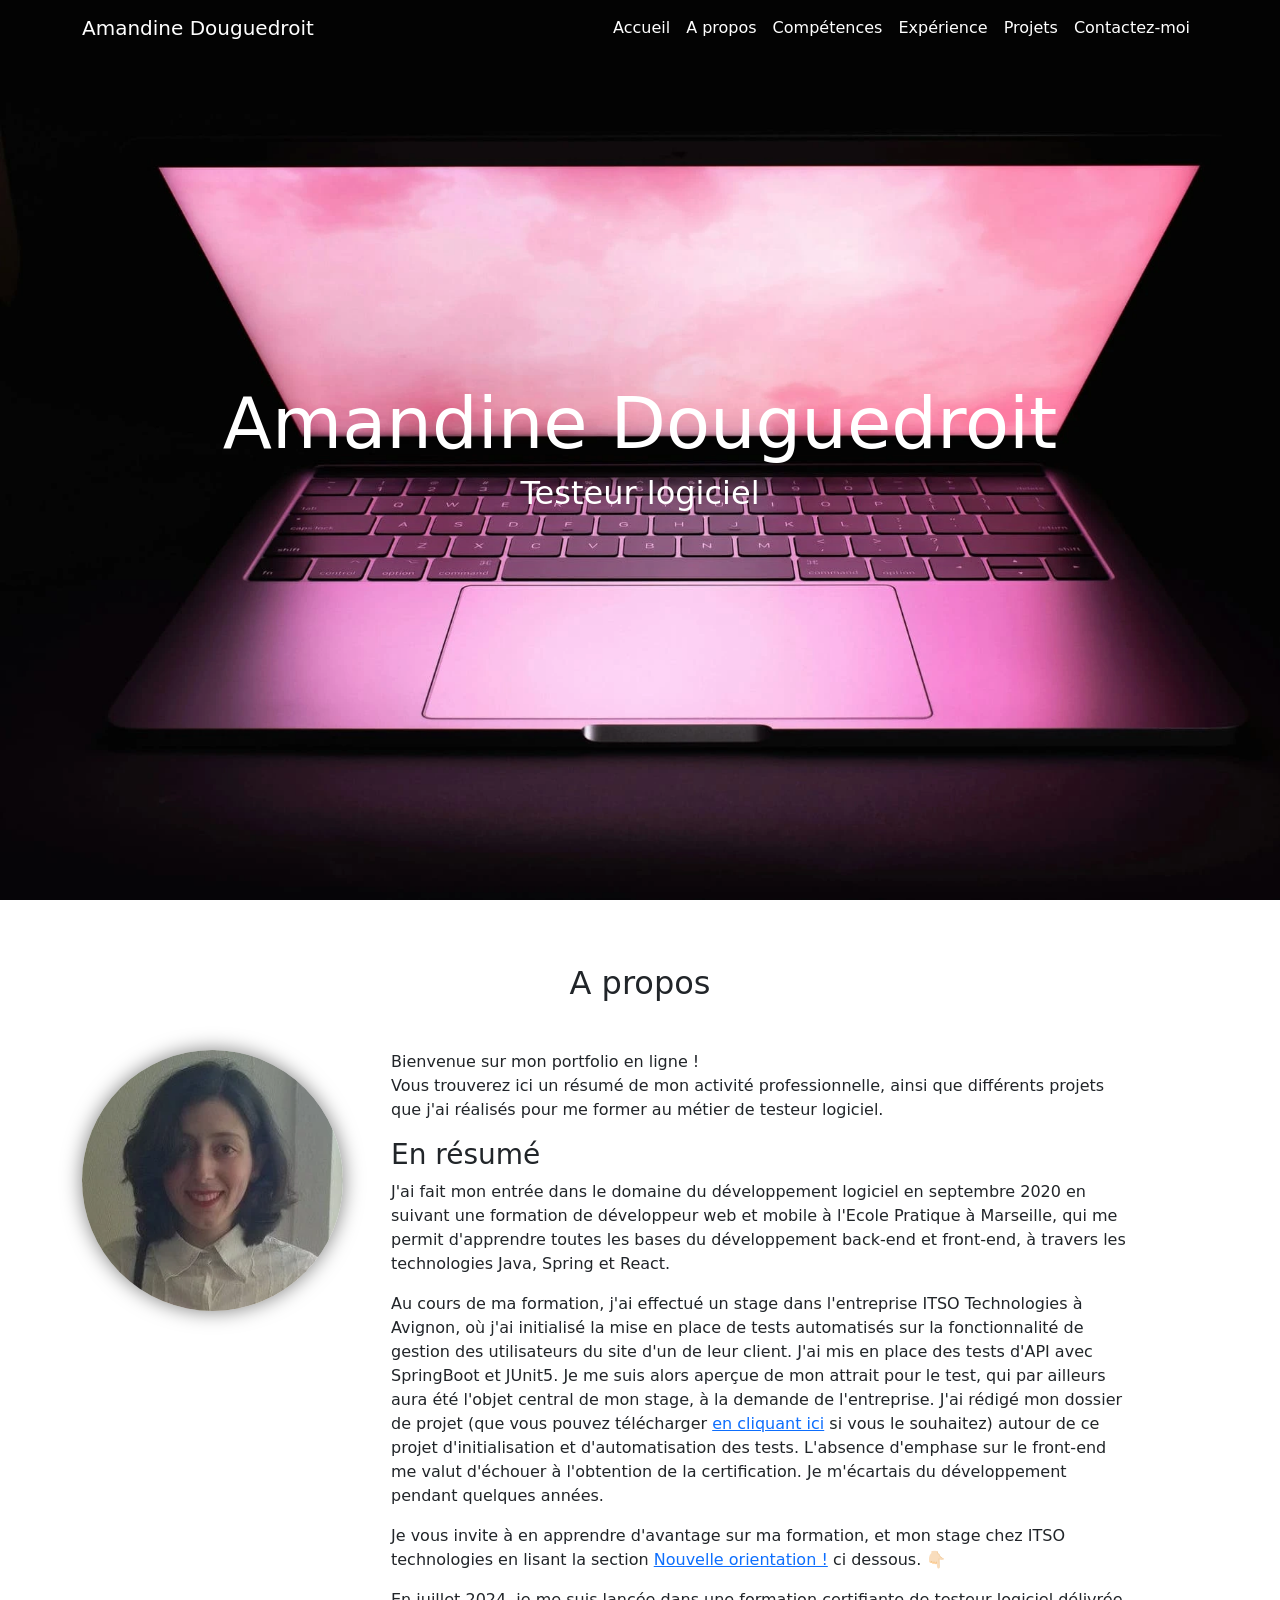
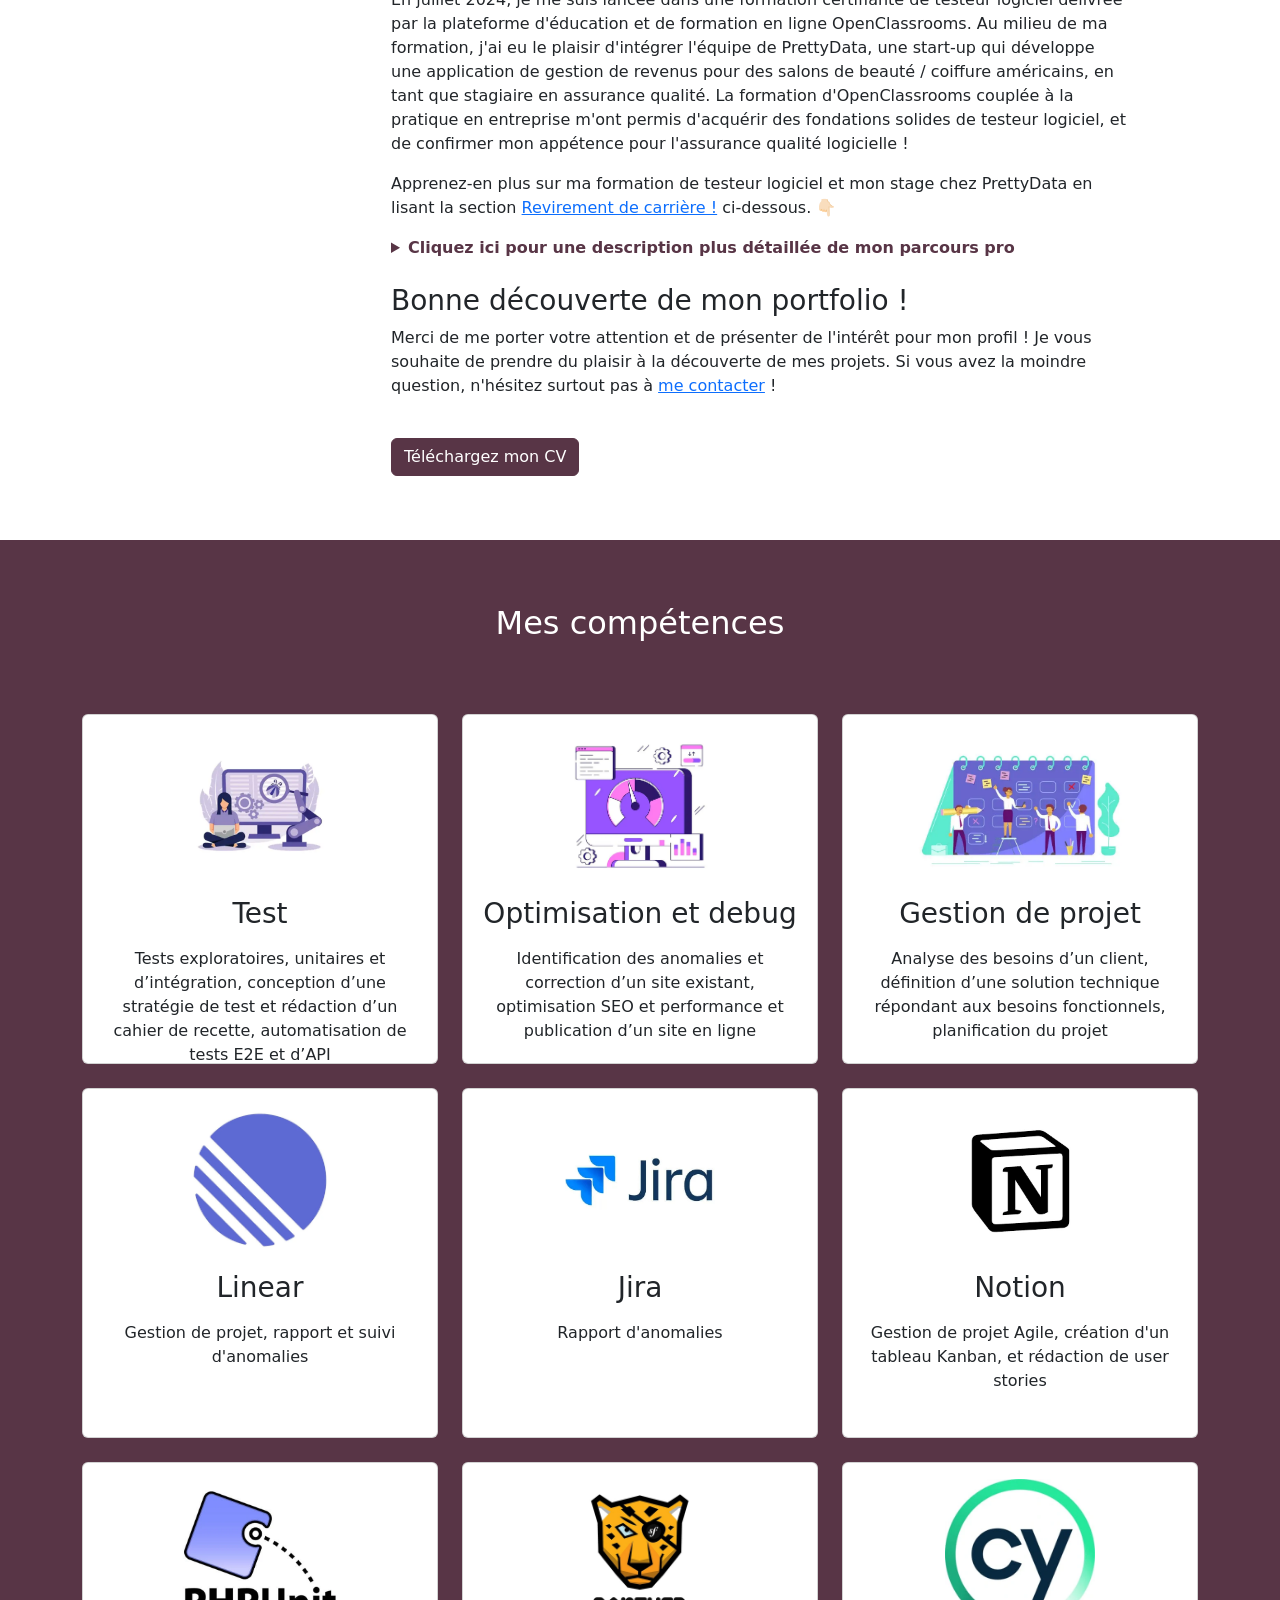
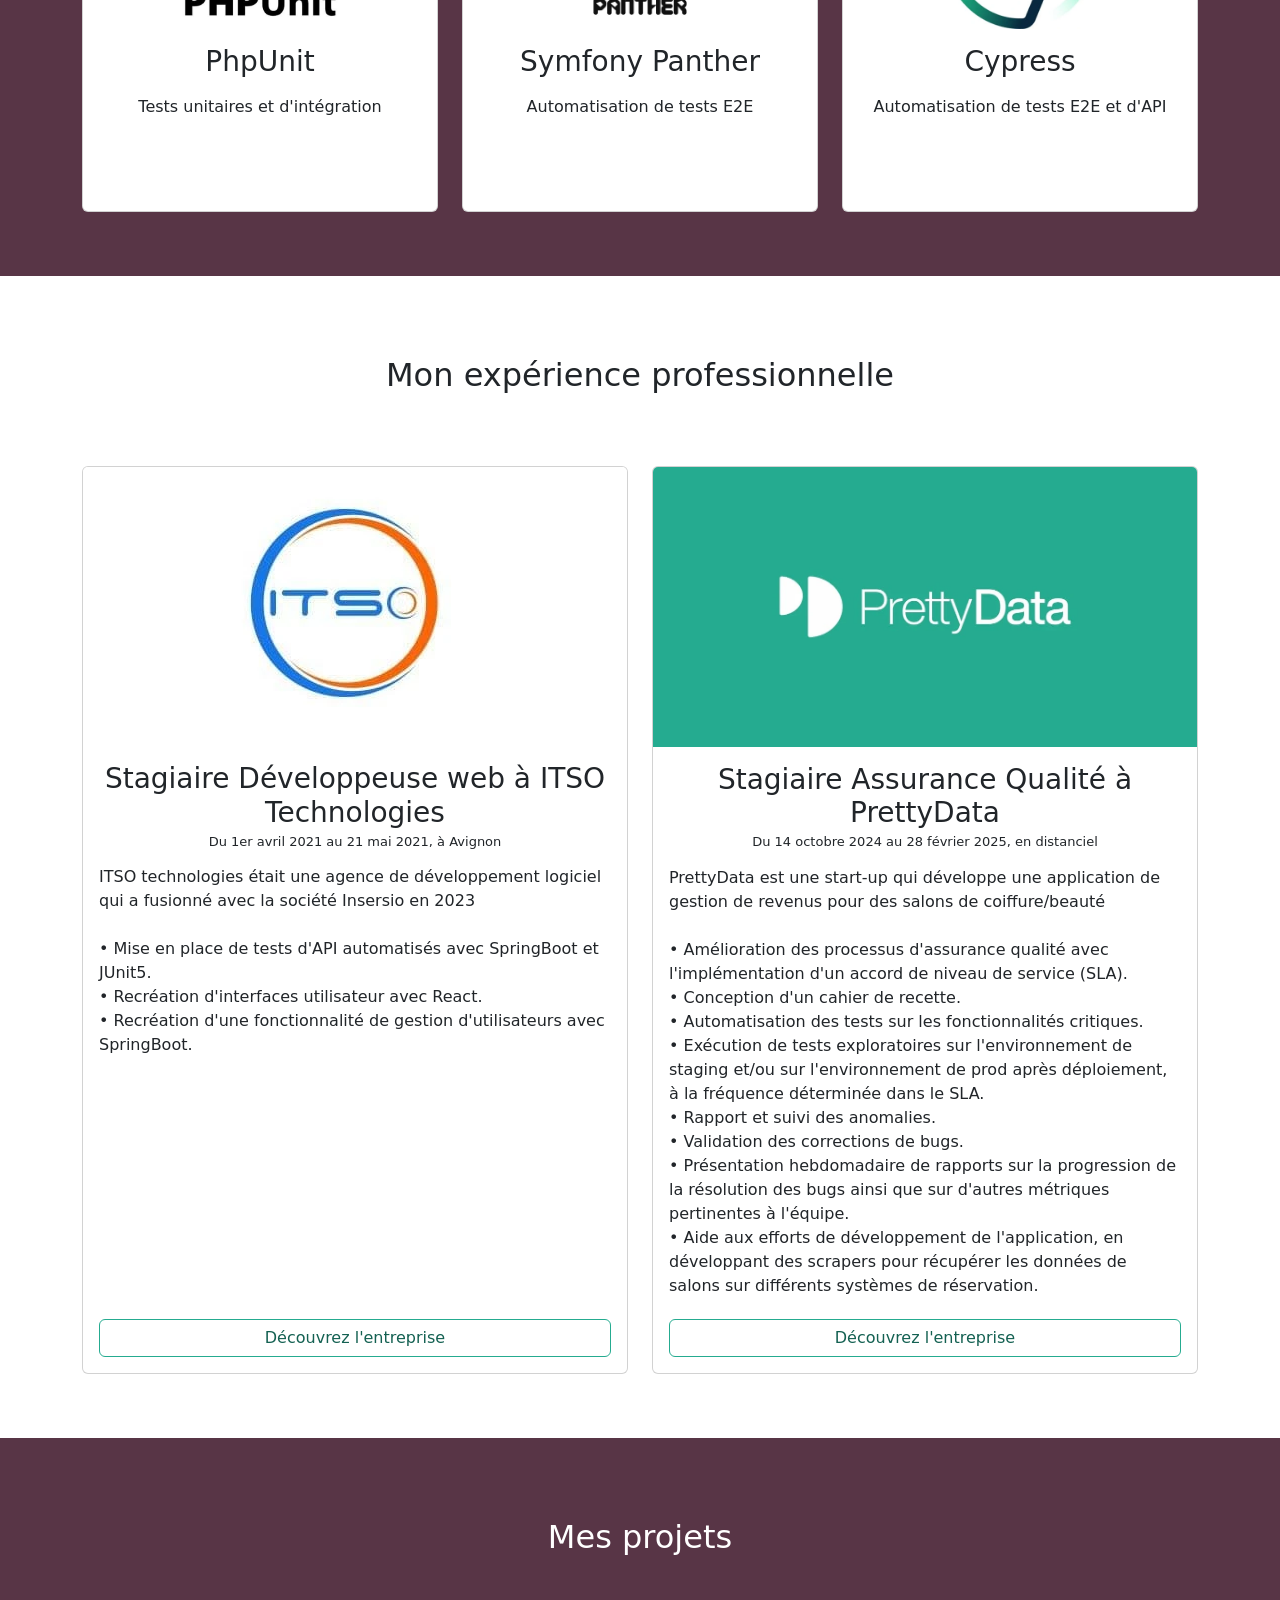
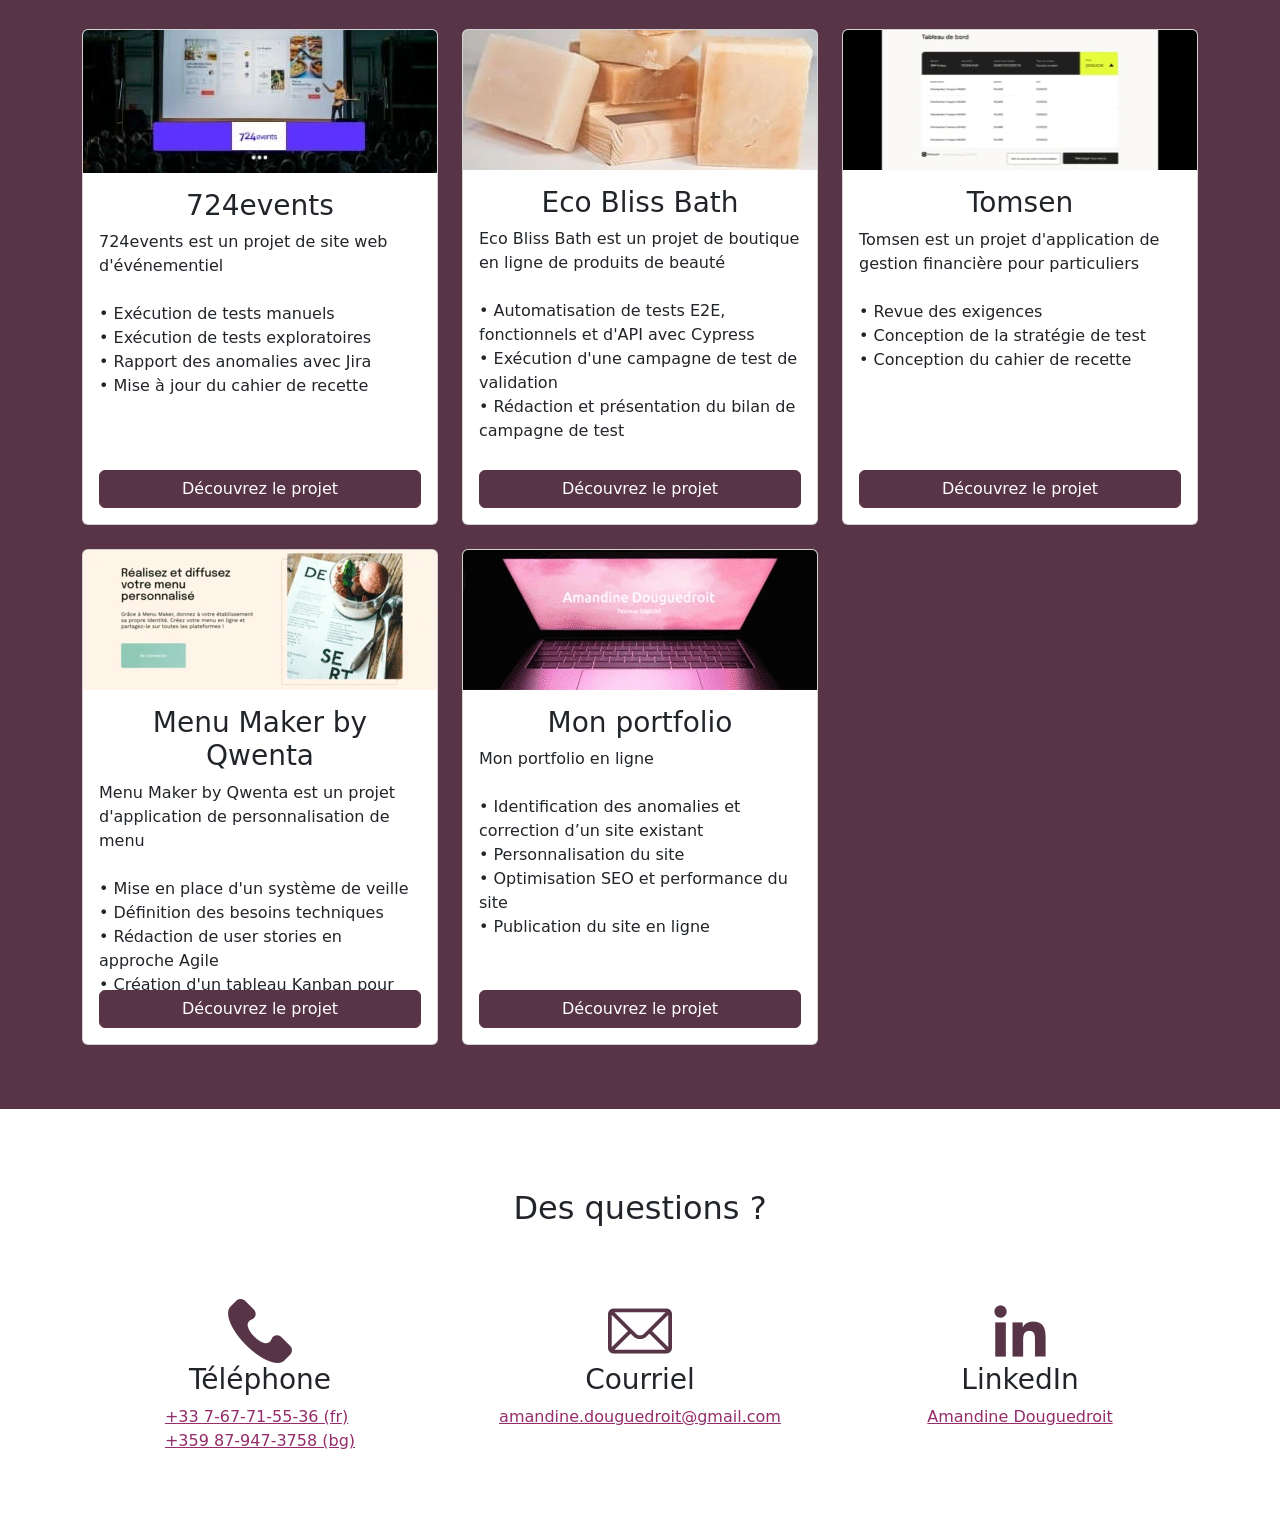
<file: index.html>
<!DOCTYPE html>
<html lang="fr">
  <head>
    <title>Amandine Douguedroit | Portfolio</title>
    <meta charset="utf-8" />
    <meta name="viewport" content="width=device-width, initial-scale=1" />
    <meta
      name="description"
      content="My professional portfolio presenting my skills and experience"
    />
    <link rel="icon" type="image/x-icon" href="favicon.ico">
    
    <!-- linking css file -->
    <link rel="stylesheet" href="style.css" />

    <!-- bootstrap CDN -->
    <link
      href="https://cdn.jsdelivr.net/npm/bootstrap@5.1.3/dist/css/bootstrap.min.css"
      rel="stylesheet"
    />
    <script
      src="https://cdn.jsdelivr.net/npm/bootstrap@5.1.3/dist/js/bootstrap.bundle.min.js"
      async
    ></script>
  </head>

  <body>
    <!-- navbar -->
    <nav class="navbar navbar-expand-lg fixed-top navbar-dark navbarScroll">
      <div class="container">
        <a class="navbar-brand" href="#">Amandine Douguedroit</a>
        <button
          class="navbar-toggler"
          type="button"
          data-bs-toggle="collapse"
          data-bs-target="#navbarSupportedContent"
          aria-controls="navbarSupportedContent"
          aria-expanded="false"
          aria-label="Toggle navigation"
        >
          <span class="navbar-toggler-icon"></span>
        </button>
        <div class="collapse navbar-collapse" id="navbarSupportedContent">
          <ul id="nav-links" class="navbar-nav ms-auto">
            <li class="nav-item active">
              <a class="nav-link" href="#home">Accueil</a>
            </li>
            <li class="nav-item">
              <a class="nav-link" href="#about">A propos</a>
            </li>
            <li class="nav-item">
              <a class="nav-link" href="#skills">Compétences</a>
            </li>
            <li class="nav-item">
              <a class="nav-link" href="#experience">Expérience</a>
            </li>
            <li class="nav-item">
              <a class="nav-link" href="#portfolio">Projets</a>
            </li>
            <li class="nav-item">
              <a class="nav-link" href="#contact">Contactez-moi</a>
            </li>
          </ul>
        </div>
      </div>
    </nav>

    <!-- main banner -->
    <section class="bgimage" id="home">
      <div class="container-fluid">
        <div class="row">
          <div class="col-lg-12 col-md-12 col-sm-12 col-xs-12 hero-text">
            <h1 class="hero_title">Amandine Douguedroit</h1>
            <h2 class="hero_desc">Testeur logiciel</h2>
          </div>
        </div>
      </div>
    </section>

    <!-- about section-->
    <section id="about">
      <div class="container">
        <h2 class="text-center">A propos</h2>
        <div class="row mt-4">
          <div class="col-lg-3 me-4">
            <img
              src="images/photo-profil.webp"
              class="imageAboutPage mb-4"
              alt="profile picture"
            />
          </div>

          <div class="col-lg-8">
            <p>
              Bienvenue sur mon portfolio en ligne !<br>
              Vous trouverez ici un résumé de mon activité professionnelle, 
              ainsi que différents projets que j'ai réalisés pour me former au métier de testeur logiciel.              
            </p>
            <h3>En résumé</h3>
            <p>
              J'ai fait mon entrée dans le domaine du développement logiciel en septembre 2020 en suivant une formation de 
              développeur web et mobile à l'Ecole Pratique à Marseille, qui me permit d'apprendre 
              toutes les bases du développement back-end et front-end, à travers les technologies Java, Spring et React.  
            </p>
            <p>
              Au cours de ma formation, j'ai effectué un stage dans l'entreprise ITSO Technologies à Avignon, où j'ai initialisé la mise en place de tests automatisés 
              sur la fonctionnalité de gestion des utilisateurs du site d'un de leur client. J'ai mis en place des tests d'API avec SpringBoot et JUnit5. Je me suis alors 
              aperçue de mon attrait pour le test, qui par ailleurs aura été l'objet central de mon stage, à la demande de l'entreprise. J'ai rédigé mon dossier de projet 
              (que vous pouvez télécharger <a href="/docs/DOSSIER_DE_PROJET.pdf" download="dossier-de-projet-amandine-douguedroit.pdf">en cliquant ici</a> si vous le souhaitez) 
              autour de ce projet d'initialisation et d'automatisation des tests. L'absence d'emphase sur le front-end me valut d'échouer à l'obtention de la certification.
              Je m'écartais du développement pendant quelques années.
            </p>
            <p>Je vous invite à en apprendre d'avantage sur ma formation, et mon stage chez ITSO technologies en lisant la section <a href="#web-dev">Nouvelle orientation !</a> ci dessous. 👇🏻</p>
            <p>
              En juillet 2024, je me suis lancée dans une formation certifiante de testeur logiciel délivrée par 
              la plateforme d'éducation et de formation en ligne OpenClassrooms. Au milieu de ma formation, j'ai eu le plaisir d'intégrer l'équipe de PrettyData, une start-up qui développe une 
              application de gestion de revenus pour des salons de beauté / coiffure américains, en tant que stagiaire en assurance qualité. La formation d'OpenClassrooms couplée à la pratique 
              en entreprise m'ont permis d'acquérir des fondations solides de testeur logiciel, et de confirmer mon appétence pour l'assurance qualité logicielle !
            </p>
            <p>Apprenez-en plus sur ma formation de testeur logiciel et mon stage chez PrettyData en lisant la section <a href="#QA">Revirement de carrière !</a> ci-dessous. 👇🏻</p>
            <details>
              <summary>Cliquez ici pour une description plus détaillée de mon parcours pro</summary>
              <br>
              <h3>Un peu plus sur mon aventure professionnelle</h3>
              <h4>De ma vocation première aux débuts de ma vie professionnelle</h4>
              <p>
                A mes onze ans, mon amie me fait remarquer que le collège donne des cours gratuits de théâtre. Nous décidons de participer, 
                et c'est le coup de cœur ! Je tombe amoureuse de la pratique. Je veux en faire mon métier. S'ensuivent des années d'études, où je commence 
                par pratiquer le théâtre dans un club, puis au lycée et en conservatoire. J'enchaîne sur des études d'Arts du spectacle à l'Université d'Artois
                à Arras (62) où je décroche une licence. Je joue dans deux spectacles de la compagnie Vanguard Theater, créée par un ami promotionnaire. Je fais mon 
                entrée dans la vie professionnelle en travaillant à temps partiel en tant qu'ouvreuse aux théâtres du Tandem scène nationale de Douai (59) et d'Arras.<br><br>
                C'est durant mes années à l'Université que je réalise que je ne souhaite pas faire du théâtre mon métier. Je change de vie. Je déménage à 
                Bordeaux, où j'effectue un service civique enrichissant au centre culturel scientifique, technique et industriel Cap Sciences, qui propose des 
                expositions, des rencontres, des activités et des événements populaires. Je découvre l'escalade de bloc à ce moment-là et me passionne pour 
                cette nouvelle pratique ! Je vais grimper très régulièrement à Arkose, et finis par postuler pour devenir une de leurs hôtes d'accueil. 
                L'année où j'y travaille m'offre une immersion précieuse dans le monde du travail, où je renforce mon professionnalisme, mon sens du 
                relationnel et ma réactivité dans un cadre dynamique.
              </p>
              <h4 id="web-dev">Nouvelle orientation !</h4>
              <h5>Ma découverte du développement web</h5>
              <p>
                Puis je rejoins mon conjoint à Marseille. Nouveau chapitre de ma vie professionnelle ! Nous sommes en 2020 et le covid bat son plein. Le 
                confinement vient d'entrer en vigueur. Je vis dans un appartement avec mon conjoint qui est un développeur web passionné. Il me convainc de
                me former au développement web. Dès que le confinement se termine, je suis une formation professionnelle certifiante de niveau bac +2 délivrée 
                à ce moment-là par l'Ecole Pratique. Durant mon année de formation, j'apprends :
              </p>
              <ul>
                <li>à m'intégrer dans une équipe de développement Agile</li>    
                <li>
                  à réaliser des maquettes d'interfaces utilisateur web ou web mobile, et modéliser leur enchainement, notamment en prenant en compte l'expérience 
                  utilisateur handicapé, avec Figma
                </li>
                <li>à réaliser des interfaces utilisateur statiques avec HTML, CSS, et Javascript</li>
                <li>à développer la partie dynamique des interfaces utilisateur avec React</li>
                <li>à mettre en place une base de données relationnelle sur MySQL</li>
                <li>à développer des composants d'accès aux données SQL et NoSQL</li>
                <li>à développer des composants métier coté serveur en JAVA</li>
                <li>à documenter le déploiement d'une application dynamique web ou web mobile</li>
                <li>à tester le bon fonctionnement du programme avec JUnit </li>
              </ul>
              <h5>Les tests, une bonne et une mauvaise surprise</h5>
              <p>
                Au cours de cette formation, j'effectue un stage dans l'entreprise ITSO technologies à Avignon, qui s'avèrera pour le moins déroutant. Alors que je dois 
                monter un dossier de projet qui sera le support de ma présentation au jury de la certification, que ce dernier doit se baser sur un projet effectué durant 
                mon stage, et que le projet présenté doit contenir du développement front-end et back-end, contre toute attente l'entreprise me demande d'initialiser la mise 
                en place et l'automatisation de tests unitaires au sein du site d'un de leurs clients. Cela ne correspond pas vraiment à ce qui est attendu dans mon dossier 
                de projet. Mais le lead développeur de l'équipe en a conscience, et il me dit que nous trouverons un scénario justifiant le développement d'une interface. 
                J'accepte. Et je ne le regrette pas aujourd'hui ! Cette expérience me permet de plonger dans le test logiciel, d'appliquer et d'approfondir les notions 
                étudiées dans ma formation. Je prends du plaisir à développer ces tests. Dans ce projet, je : 
              </p>
              <ul>
                <li>détermine un jeu de données</li>
                <li>rédige une classe de test en utilisant le framework SpringBoot</li>
                <li>rédige des tests d'API automatisés sur le point de terminaison de l'API qui permet de créer un nouvel utilisateur</li>
                <li>recrée une version simplifiée de la fonctionnalité de gestion des utilisateurs en utilisant la méthode "Test Driven Development"</li>
              </ul>
              <p>
                La mise en place des tests permet de découvrir que le cas où l'utilisateur entre une chaîne de caractères uniquement composée d'espaces dans les champs nom, 
                prénom et email n'est pas pris en compte dans l'application. Je présente les résultats à l'équipe et suis fière de participer activement à l'amélioration du 
                produit !<br><br>
                Mon stage touche à sa fin, ainsi que ma formation. Je rédige mon dossier de projet et le présente au jury de la certification. Là, c'est le drame. Lors de ma 
                présentation, je me concentre trop sur la partie du projet qui concerne les tests, et passe plus rapidement sur le développement de l'interface graphique. Les 
                examinateurs jugent que mes compétences front-end sont insuffisantes et ne m'accordent pas la certification.
              </p>
              <h4>Chapitre parallèle : ma carrière dans la petite enfance</h4>
              <p>
                Parallèlement à ma formation, je garde deux jeunes frères âgés de 2 et 5 ans en fin de journée, après l'école, pour combler les fins de mois. Je me 
                découvre à ce moment-là une inclinaison naturelle pour les enfants, et un talent inné pour communiquer avec eux. Je prends beaucoup de plaisir à 
                m'occuper de ces deux garçons. Au sortir de ma formation, après la déception d'avoir échoué à obtenir la certification, je décide d'orienter 
                ma carrière vers la petite enfance. J'obtiens différents contrats de garde d'enfants à Marseille, puis je travaille en crèche. Je m'intéresse aux 
                pédagogies alternatives et notamment à la méthode Montessori. Je postule et obtiens un emploi en tant que guide Montessori pour des enfants âges de 
                1 à 3 ans. C'est mon premier emploi à haute responsibilité. En plus d'une équipe de trois personnes, je suis responsable du bien être et du développement 
                psycho-moteur de 16 enfants. En outre, j'observe l'évolution du développement de chaque enfant et rapporte son état aux parents, dans un rapport semestriel 
                écrit, et à l'oral lors d'une réunion de présentation de ce rapport. Je développe dans ce poste ma capacité d'observation et mon attention au détail, tout 
                en consolidant mes compétences en communication et en relationnel. Après deux ans à occuper ce poste, je décide de faire revirer ma carrière.
              </p>
              <h4 id="QA">Revirement de carrière !</h4>
              <h5>Ma formation de testeur logiciel</h5>
              <p>
                Travailler avec des enfants a été une source d’épanouissement et d’apprentissage, mais également de défis personnels. Etant une personne très empathique, la 
                souffrance ou la détresse que les enfants peuvent parfois ressentir et exprimer ont un gros impact sur moi. Travailler en crèche s'est avéré très 
                fatiguant émotionnellement et physiquement. Pour cette raison, je souhaitais évoluer vers un domaine m'offrant un meilleur équilibre entre vie professionnelle 
                et personnelle. Je me rappelle l'intérêt et la satisfaction que m'avaient procurés la mise en place de tests lors de mon stage chez ITSO technologies, et je 
                décide de retourner vers le domaine du développement web, en me spécialisant cette fois-ci dans l'assurance qualité.<br><br> 
                Je m'engage alors dans une formation de testeur logiciel certifiante de niveau bac +2 délivrée par la plateforme d'éducation et de formation en ligne 
                OpenClassrooms. Et je me découvre une réelle appétence pour l'assurance qualité et le test logiciel ! Durant cette formation, j'apprends :
              </p>
              <ul>
                <li>à exécuter des tests manuels et exploratoires</li>
                <li>à automatiser des tests E2E, fonctionnels et d'API en utilisant Cypress</li>
                <li>à rédiger ou mettre à jour un cahier de recette</li>
                <li>à exécuter une campagne de tests</li>
                <li>à analyser et rapporter des anomalies</li>
                <li>à rédiger et présenter un bilan de campagne de tests</li>
                <li>à effectuer une revue d'exigences</li>
                <li>à concevoir une stratégie de tests</li>
              </ul>
              <p>
                Je revois également les bases de la programmation web (HTML, CSS, Javascript et React), et suis engagée dans un projet de planification de développement de site en 
                méthode Agile. <br> 
                Je suis confortée dans mon intuition de me tourner vers cette carrière par la cohérence entre les compétences nécessaires à ce métier, et mes compétences innées, 
                acquises, et consolidées au cours de mes dernières expériences professionnelles. Le Diable se cache dans les détails comme on dit, et j'ai un goût prononcé pour 
                chercher la (petite) Bête. 🕵🏻‍♀️ 
              </p>
              <h5>Mon stage chez PrettyData</h5>
              <p>
                Au milieu de ma formation, j'ai la chance d'être acceptée en stage d'ingénieure QA dans la start-up PrettyData qui développe une solution numérique pour aider les 
                propriétaires de salons de beauté / coiffure américains à gérer leurs revenus. 
              </p>
              <p id="fun-fact">  
                <b>Le Saviez-Vous ? 💡</b><br> 
                Selon Braden Weinstock, le fondateur de PrettyData: "Les professionnels de la beauté aux Etats-Unis ont des revenus 20% inférieurs aux américains moyens."
              </p>
              <p>
                Dans ce contexte, j'aide l'entreprise à mettre en place et développer des processus d'assurance qualité. Je rédige et présente à l'équipe un agrément de niveau de 
                service, pour lequel toutes les parties concernées se sont mises d'accord, qui permet de déterminer les délais de correction des bugs et de validation des corrections 
                en fonction de la criticité de l'anomalie. J'assure également la non-régression des fonctionnalités durant le développement de l'application en effectuant régulièrement 
                des tests exploratoires sur l'environnement de staging et de production, en rapportant les anomalies à l'équipe à l'aide de l'outil de gestion de projet Linear ainsi 
                qu'en suivant leur résolution. Je rédige la première version du cahier de recette et j'automatise les tests E2E sur les fonctionnalités critiques de l'application, qui 
                sont intégrés dans les processus d'intégration continue de l'entreprise via GitHub Actions. Surtout, je m'épanouis en tant que professionnelle de l'assurance qualité et 
                prends beaucoup de plaisir à aider l'entreprise à atteindre des standards de qualité élevés !
              </p>
            </details>
            <br>
            <h3>Bonne découverte de mon portfolio !</h3>
            <p>
              Merci de me porter votre attention et de présenter de l'intérêt pour mon profil ! Je vous souhaite de prendre du plaisir à la découverte de mes projets. Si vous avez la 
              moindre question, n'hésitez surtout pas à <a href="#contact">me contacter</a> !
            </p>
            <a href="/portfolio-amandine-douguedroit/docs/CV-Amandine-Douguedroit.pdf" download="cv_amandine_douguedroit.pdf" class="btn btn-success mt-4">Téléchargez mon CV</a>
          </div>
        </div>
      </div>
    </section>

    <!-- skills section-->
    <section id="skills">
      <div class="container">
        <h2 class="text-center">Mes compétences</h2>
      </div>
    </section>

    <!-- experience section-->
    <section id="experience">
      <div class="container mt-3">
        <h2 class="text-center">Mon expérience professionnelle</h2>
      </div>
    </section>

    <!-- portfolio section-->
    <section id="portfolio">
      <div class="container mt-3">
        <h2 class="text-center">Mes projets</h2>
      </div>
    </section>

    <!-- contact section-->
    <section id="contact">
      <div class="container mt-3 contactContent">
        <h2 class="text-center">Des questions ?</h2>
        <div class="row">
          <div class="col-lg-4 mt-4 contactColumn">
            <img src="./images/icons/phone-call.png" alt="phone icon">
            <h3>Téléphone</h3>
            <p>
              <a href="tel:+33767715536">+33 7-67-71-55-36 (fr)</a> <br />
              <a href="tel:+359879473758">+359 87-947-3758 (bg)</a>
            </p>
          </div>
          <div class="col-lg-4 mt-4 contactColumn">
            <img src="./images/icons/mail.png" alt="mail icon">
            <h3>Courriel</h3>
            <p>
              <a href="mailto:amandine.douguedroit@gmail.com"
                >amandine.douguedroit@gmail.com</a
              >
            </p>
          </div>
          <div class="col-lg-4 mt-4 contactColumn">
            <img src="./images/icons/linkedin.png" alt="Linkedin icon">
            <h3>LinkedIn</h3>
            <a
              href="https://www.linkedin.com/in/amandine-douguedroit"
              target="_blank"
              >Amandine Douguedroit</a
            >
          </div>
        </div>
      </div>
    </section>

    <!-- load javascript after loading all html content -->
    <script src="script/script.js"></script>
  </body>
</html>
</file>
<file: style.css>
/******* GENERAL *******/
/* spacing on all sections */
#about,
#skills,
#portfolio,
#experience,
#contact {
    padding: 4rem 0;
}

#about h2,
#skills h2,
#portfolio h2,
#experience h2,
#contact h2 {
    margin-bottom: 3rem;
}

#contact {
    padding-bottom: 4rem;
}

/* display background dark color on navbar scroll */
.navbarScroll.navbarDark {
    background-color: #583546;
}

/* background dark color on certain sections */
#skills,
#portfolio
 {
    background-color: #583546;
}

/* white title on dark sections */
#skills h2,
#portfolio h2
 {
    color: white;
}

/* Navbar */
#nav-links .nav-link {
    color: white;
}

/* hero background image */
.bgimage {
    height: 100vh;
    max-height: 900px;
    background: url("images/background/pink-computer.webp");
    background-size: cover;
    position: relative;
}

/* text css above hero image*/
.hero_title {
    font-size: 4.5rem;
}

.hero_desc {
    font-size: 2rem;
}

.hero-text {
    text-align: center;
    position: absolute;
    top: 50%;
    left: 50%;
    transform: translate(-50%, -50%);
    color: white;
}

/* about */
.imageAboutPage {
    width: 100%;
}

.imageAboutPage {
    border-radius: 50%;
    box-shadow: 0 0 20px rgba(0, 0, 0, 0.5);
}

summary {
    font-weight: bold;
    color: #583546;
}

#about .btn-success {
    color: white;
    background-color: #583546;
    border-color: #583546;
}

#about .btn-success:hover {
    color: #583546;
    background-color: white;
    border-color: #583546;
}

#fun-fact {
    background-color: lightgray;
    padding: 10px;
    border-radius: 18px;
}

/* skills */
.skillsText.card {
    height: 350px;
    cursor: pointer;
}

.skillsText img {
    width: 100%;
    height: 150px;
    object-fit: contain;
}

#skills p {
    text-align: center;
}

#skills .skills-link {
    text-decoration: none;
    color: #212529;
}

.skillsIcon {
    font-size: 36px;
    text-align: center;
    width: 100%;
}

.card-title {
    text-align: center;
}

.card:hover .skillsIcon {
    color: #cc569b;
}

.skillsText:hover {
    border: 2px solid #2e0218cc;
}

/* experience */
#experience .row-center {
    justify-content: center;
}

#experience .card {
    height: 908px;
}

#experience .card-subtitle {
    font-size: small;
    text-align: center;
    margin-bottom: 1rem;
}

#experience .card-link-wrapper {
    margin-top: 60px;
}

#experience .btn-success {
    color: #146152;
    background-color: white;
    border-color: #25ab90;
}

#experience .btn-success:hover {
    color: white;
    background-color: #25ab90;
    border-color: #25ab90;
}

.link {
    position: absolute;
    bottom: 1rem;
    left: 1rem;
    width: calc(100% - 2rem);
}

/* portfolio */
#portfolio .btn-success {
    background-color: #583546;
    border-color: #583546;
}

#portfolio .btn-success:hover {
    color: #583546;
    background-color: white;
    border-color: #583546;
}

#portfolio .card {
    height: 31rem;
}

.card,
#projects,
#web-dev,
#QA {
    scroll-margin-top: 200px;
}

/* targetted element */
.card:target,
#projects:target,
#web-dev:target,
#QA:target {
    animation: highlight 2.5s linear 1;
}

@keyframes highlight {
  0%  { outline: 8px solid #cc569b; }
  80%  { outline: 8px solid #cc569b; }
  100% { outline-color: transparent; }
}

/* contact */
#contact a {
    color: #952D6A;
}

#contact a:hover {
    color: #fb93bb;
}

.contactColumn {
    display: flex;
    flex-direction: column;
    align-items: center;
}

.contactColumn i {
    color: #583546;
}
</file>
